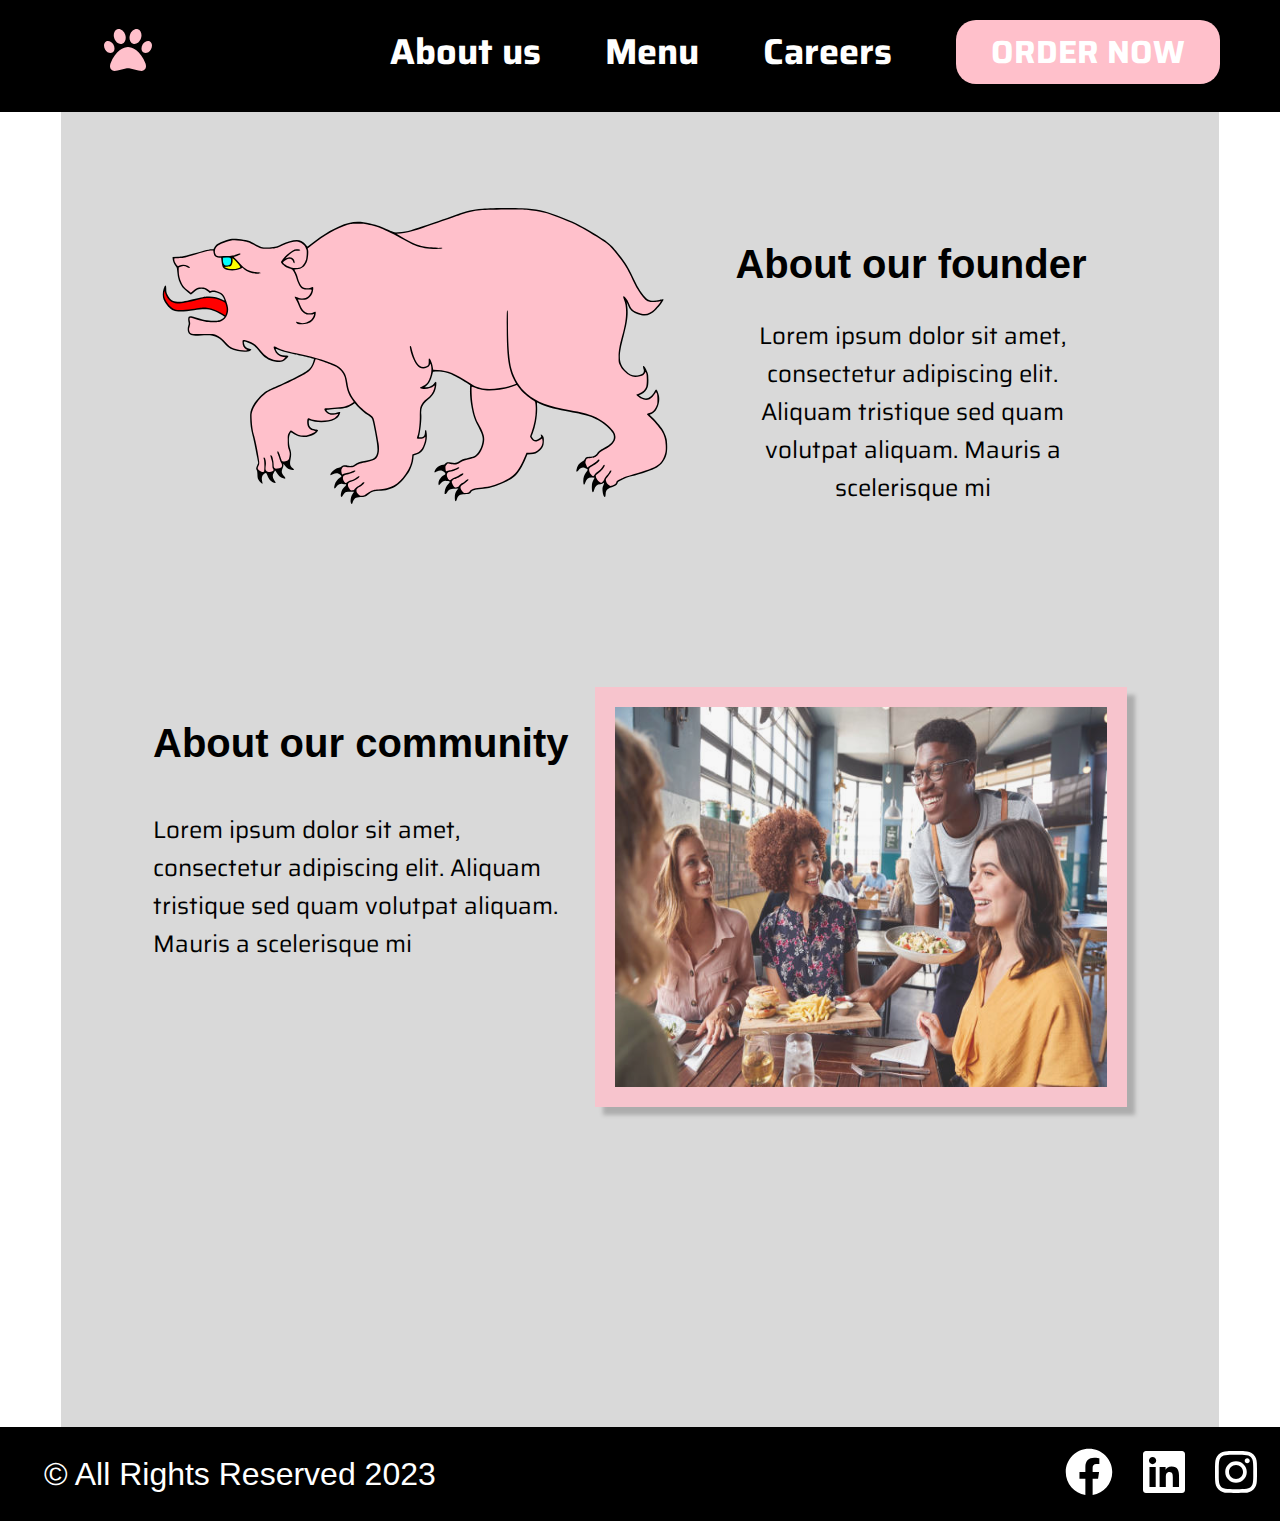
<file: pages/about.html>
<!DOCTYPE html>
<html lang="en">
  <head>
    <meta charset="UTF-8" />
    <meta name="viewport" content="width=device-width, initial-scale=1.0" />
    <meta
      name="author"
      content="Greta Masliukova, Ricardo Vicente, Ilona Liashenko, Ielyzaveta Shabetnyk, Group2"
    />
    <meta name="description" content="The Pink Bear restaurant" />
    <meta
      name="keywords"
      content="Restaurant, Pink Bear, food, food menu, services, website"
    />
    <link rel="stylesheet" href="../css/normalize.css" />
    <link rel="stylesheet" href="../css/styles.css" />
    <link rel="stylesheet" href="../css/about-styles.css" />
    <title>About Us</title>
  </head>
  <body>
    <header>
      <nav id="page-navigation" class="main-nav">
        <ul>
          <li>
            <a href="../index.html"
              ><img
                src="../assets/svg/paw-solid.svg"
                alt="paw-logo"
                class="paw-logo"
            /></a>
          </li>
          <div class="main-nav__flex">
            <li><a href="../pages/about.html" class="f-s36">About us</a></li>
            <li>
              <a href="../pages/menu.html" class="f-s36">Menu</a>
            </li>
            <li>
              <a href="../pages/application.html" class="f-s36">Careers</a>
            </li>
            <li>
              <button class="primary-btn mr-60">
                <a href="../pages/book-table.html" class="caps-text f-s32"
                  >Order now</a
                >
              </button>
            </li>
          </div>
        </ul>
      </nav>
    </header>
    <main class="main-content">
      <section class="founder-section">
        <img
          src="../assets/svg/original.svg"
          alt="pink-bear"
          class="founder-section__img"
        />
        <div class="founder-section__text">
          <h2 class="founder-section__title ff-arial f-s40 fw700 lh-46">
            About our founder
          </h2>
          <p class="founder-section__description ff-saira f-s24 fw400 lh-38">
            Lorem ipsum dolor sit amet, consectetur adipiscing elit. Aliquam
            tristique sed quam volutpat aliquam. Mauris a scelerisque mi
          </p>
        </div>
      </section>
      <section class="community-section">
        <div class="community-section__text">
          <h2 class="community-section__title ff-arial f-s40 fw700 lh-46">
            About our community
          </h2>
          <p class="community-section__description ff-saira f-s24 fw400 lh-38">
            Lorem ipsum dolor sit amet, consectetur adipiscing elit. Aliquam
            tristique sed quam volutpat aliquam. Mauris a scelerisque mi
          </p>
        </div>
        <img
          class="community-section__img img-border"
          src="../assets/img/community.jpg"
          alt="community"
        />
      </section>
    </main>
    <footer id="footer" class="footer">
      <span class="footer__copyright">&#169; All Rights Reserved 2023</span>
      <section class="footer__social-media">
        <a href=""
          ><img
            src="../assets/svg/facebook.svg"
            alt="facebook-icon"
            class="facebook__icon footer__icon"
        /></a>
        <a href=""
          ><img
            src="../assets/svg/linkedin.svg"
            alt="linkedin-icon"
            class="linkedin__icon footer__icon"
        /></a>
        <a href=""
          ><img
            src="../assets/svg/instagram.svg"
            alt="instagram-icon"
            class="instagram__icon footer__icon"
        /></a>
      </section>
    </footer>
  </body>
</html>
</file>
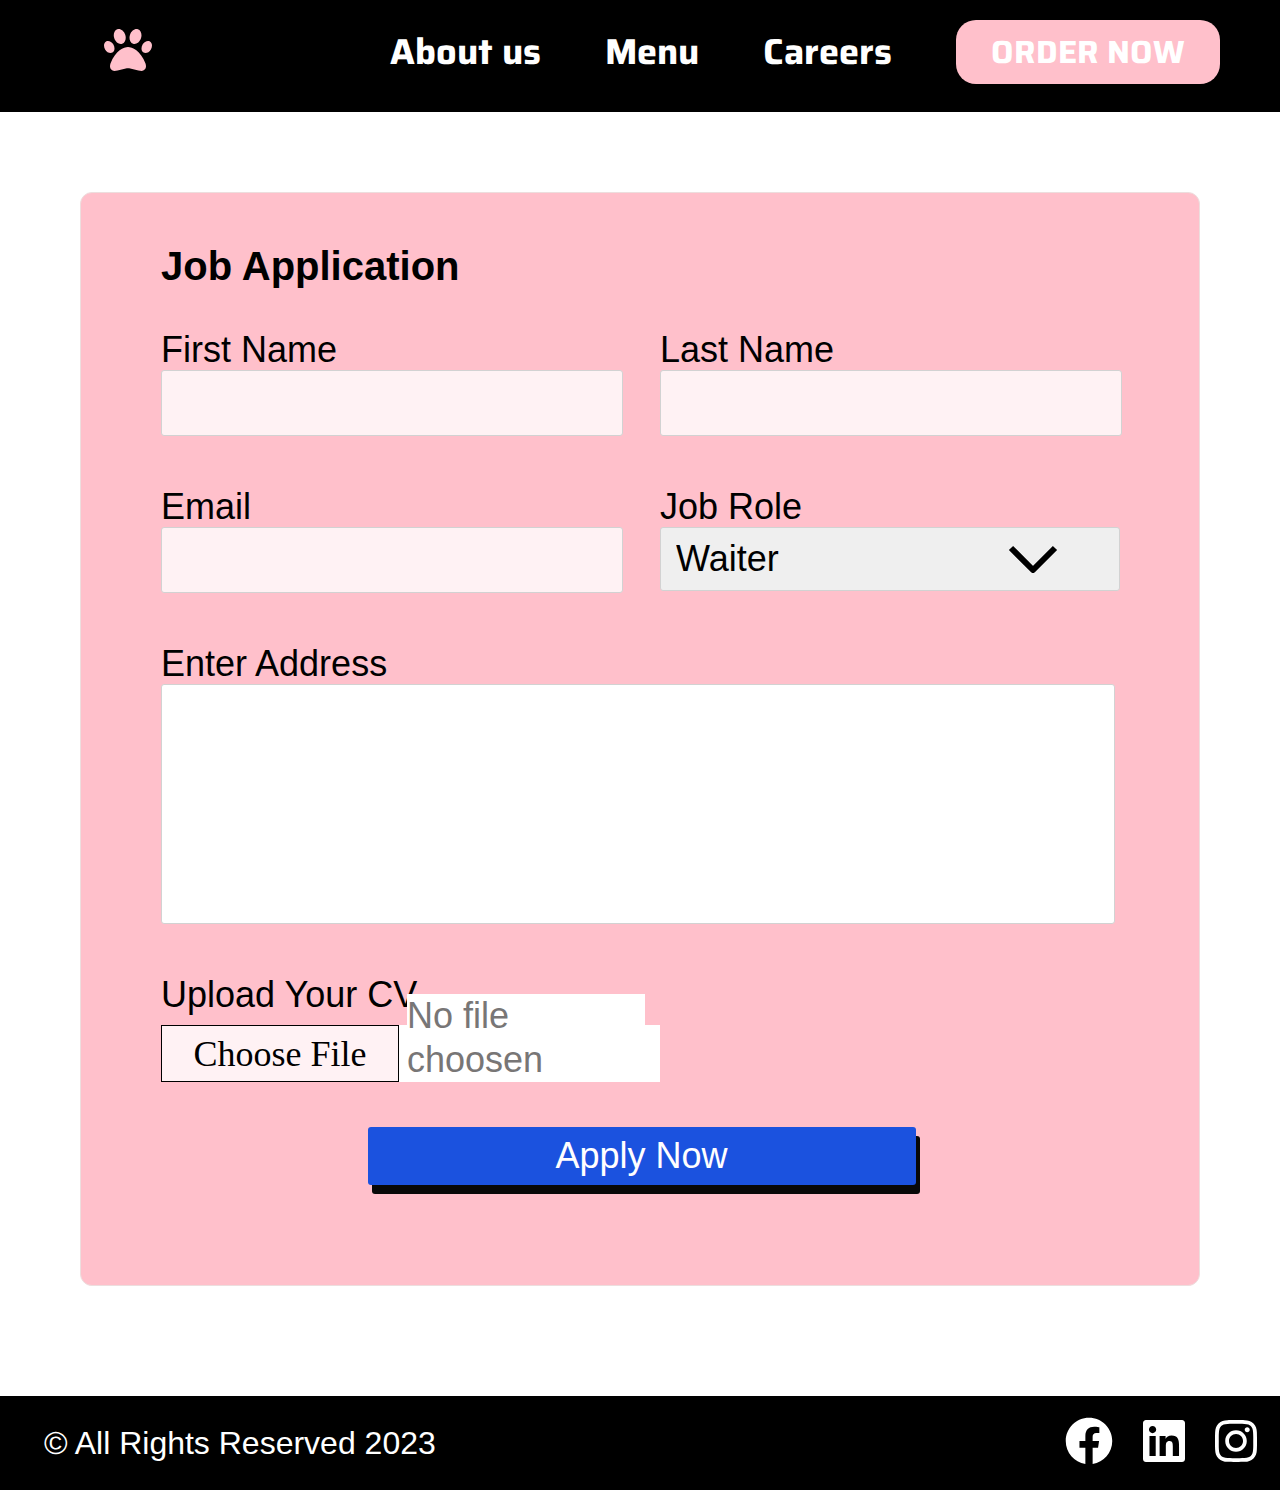
<file: pages/application.html>
<!DOCTYPE html>
<html lang="en">
  <head>
    <meta charset="UTF-8" />
    <meta name="viewport" content="width=device-width, initial-scale=1.0" />
    <title>Careers</title>
    <link rel="stylesheet" href="../css/normalize.css" />
    <link rel="stylesheet" href="../css/styles.css" />
    <link rel="stylesheet" href="../css/application-styles.css" />
  </head>
  <body>
    <nav id="page-navigation" class="main-nav">
      <ul>
        <li>
          <a href="/index.html"
            ><img
              src="../assets/svg/paw-solid.svg"
              alt="paw-logo"
              class="paw-logo"
          /></a>
        </li>
        <div class="main-nav__flex">
          <li><a href="about.html" class="f-s36">About us</a></li>
          <li>
            <a href="menu.html" class="f-s36">Menu</a>
          </li>
          <li>
            <a href="application.html" class="f-s36">Careers</a>
          </li>
          <li>
            <button class="primary-btn mr-60">
              <a href="book-table.html" class="caps-text f-s32">Order now</a>
            </button>
          </li>
        </div>
      </ul>
    </nav>
    <section class="form-container">
      <form
        class="form-applicaion"
        method="GET"
        action="/application-green.html"
      >
        <h3 class="form-application__title ff-arial f-s40 fw700 lh-46">
          Job Application
        </h3>
        <label
          for="firstname"
          class="form-applicaion__labelfirstname ff-arial f-s36 fw400"
          >First Name</label
        >
        <input
          type="text"
          id="firstname"
          name="firstname"
          class="form-applicaion__firstname f-s32"
        />
        <label
          for="lastname"
          class="form-applicaion__labelastname ff-arial f-s36 fw400"
          >Last Name</label
        >
        <input
          type="text"
          id="lastname"
          name="lastname"
          class="form-applicaion__lastname f-s32"
        />
        <label
          for="email"
          class="form-applicaion__labelemail ff-arial f-s36 fw400"
          >Email</label
        >
        <input type="email" id="email" class="form-application__email f-s32" />
        <label
          for="jobrole"
          class="form-applicaion__labeljobrole ff-arial f-s36 fw400"
          >Job Role</label
        >
        <label class="dropicon">
          <select
            name="jobrole"
            id="jobrole"
            class="form-applicaion__jobrole ff-calibri f-s36 fw400"
          >
            <option value="waiter" selected>Waiter</option>
            <option value="manager">Manager</option>
            <option value="cheaf">Cheaf</option>
          </select>
        </label>
        <label
          for="address"
          class="form-applicaion__labeladdress ff-arial f-s36 fw400"
          >Enter Address</label
        >
        <textarea
          name="address"
          id="address"
          class="form-applicaion__address f-s32"
        ></textarea>
        <label
          for="cvfile"
          class="form-applicaion__cvlabel ff-arial f-s36 fw400"
          >Upload Your CV</label
        >
        <div class="form-application__cvfile">
          <input
            type="button"
            id="cvfile"
            name="cvfile"
            value="Choose File"
            class="form-application__cvfile__button fw400 f-s36"
            multiple
          />
          <span class="form-application__cvfiletext ff-calibri f-s36 fw400"
            >No file choosen</span
          >
        </div>
        <a
          href="application-green.html"
          class="form-applicaion__button ff-calibri f-s36 fw400"
          >Apply Now</a
        >
      </form>
    </section>
    <footer id="footer" class="footer">
      <span class="footer__copyright">&#169; All Rights Reserved 2023</span>
      <section class="footer__social-media">
        <a href=""
          ><img
            src="../assets/svg/facebook.svg"
            alt="facebook-icon"
            class="facebook__icon footer__icon"
        /></a>
        <a href=""
          ><img
            src="../assets/svg/linkedin.svg"
            alt="linkedin-icon"
            class="linkedin__icon footer__icon"
        /></a>
        <a href=""
          ><img
            src="../assets/svg/instagram.svg"
            alt="instagram-icon"
            class="instagram__icon footer__icon"
        /></a>
      </section>
    </footer>
  </body>
</html>
</file>
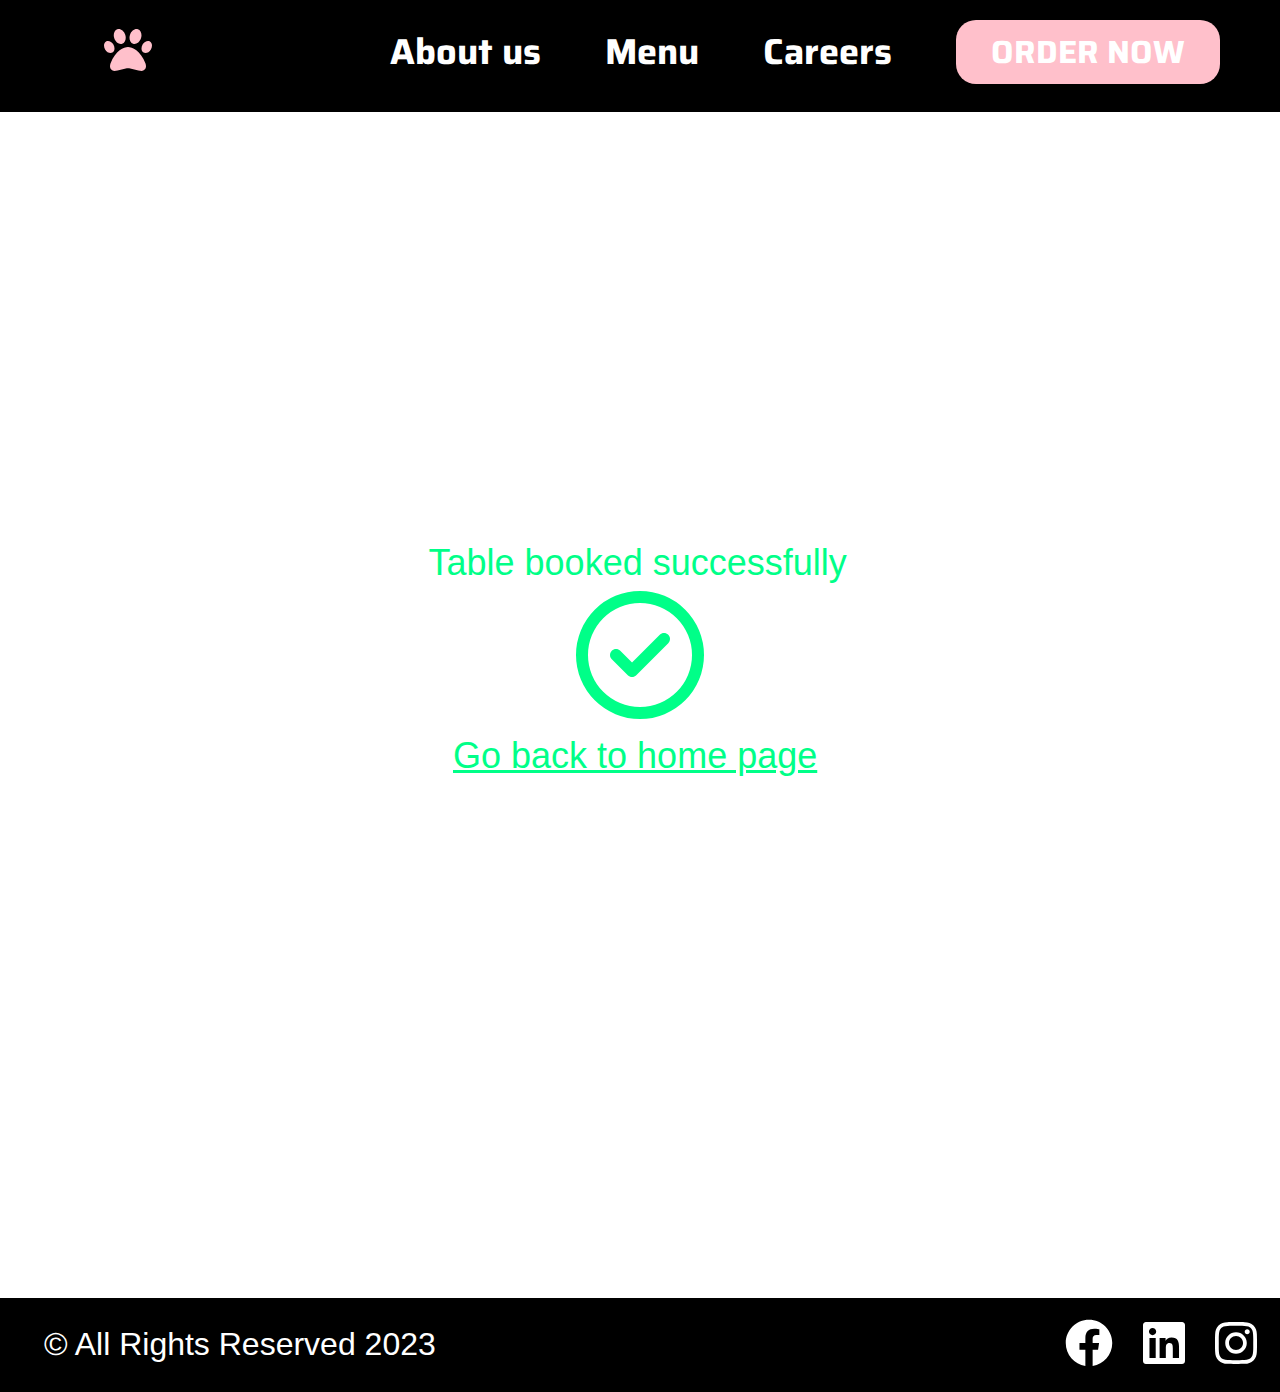
<file: pages/book-table-green.html>
<!DOCTYPE html>
<html lang="en">
  <head>
    <meta charset="UTF-8" />
    <meta name="viewport" content="width=device-width, initial-scale=1.0" />
    <meta
      name="author"
      content="Greta Masliukova, Ricardo Vicente, Ilona Liashenko, Ielyzaveta Shabetnyk, Group2"
    />
    <meta name="description" content="The Pink Bear restaurant" />
    <meta
      name="keywords"
      content="Restaurant, Pink Bear, food, food menu, services, website"
    />
    <link rel="stylesheet" href="../css/normalize.css" />
    <link rel="stylesheet" href="../css/styles.css" />
    <link rel="stylesheet" href="../css/book-table-green.css" />
    <title>Booking is successful</title>
  </head>
  <body>
    <nav id="page-navigation" class="main-nav">
      <ul>
        <li>
          <a href="../index.html"
            ><img
              src="../assets/svg/paw-solid.svg"
              alt="paw-logo"
              class="paw-logo"
          /></a>
        </li>
        <div class="main-nav__flex">
          <li><a href="../pages/about.html" class="f-s36">About us</a></li>
          <li>
            <a href="../pages/menu.html" class="f-s36">Menu</a>
          </li>
          <li>
            <a href="../pages/application.html" class="f-s36">Careers</a>
          </li>
          <li>
            <button class="primary-btn mr-60">
              <a href="../pages/book-table.html" class="caps-text f-s32"
                >Order now</a
              >
            </button>
          </li>
        </div>
      </ul>
    </nav>
    <main class="booking-confirmation">
      <div class="booking-confirmation__content">
        <h2 class="booking-confirmation__title ff-arial f-s36 fw400">
          Table booked successfully
        </h2>
        <img
          class="booking-confirmation__img"
          src="../assets/svg/circle-check-regular.svg"
          alt="tick"
        />
        <a
          class="booking-confirmation__home-link ff-arial f-s36 fw400"
          href="../index.html"
          >Go back to home page</a
        >
      </div>
    </main>
    <footer id="footer" class="footer">
      <span class="footer__copyright">&#169; All Rights Reserved 2023</span>
      <section class="footer__social-media">
        <a href=""
          ><img
            src="../assets/svg/facebook.svg"
            alt="facebook-icon"
            class="facebook__icon footer__icon"
        /></a>
        <a href=""
          ><img
            src="../assets/svg/linkedin.svg"
            alt="linkedin-icon"
            class="linkedin__icon footer__icon"
        /></a>
        <a href=""
          ><img
            src="../assets/svg/instagram.svg"
            alt="instagram-icon"
            class="instagram__icon footer__icon"
        /></a>
      </section>
    </footer>
  </body>
</html>
</file>
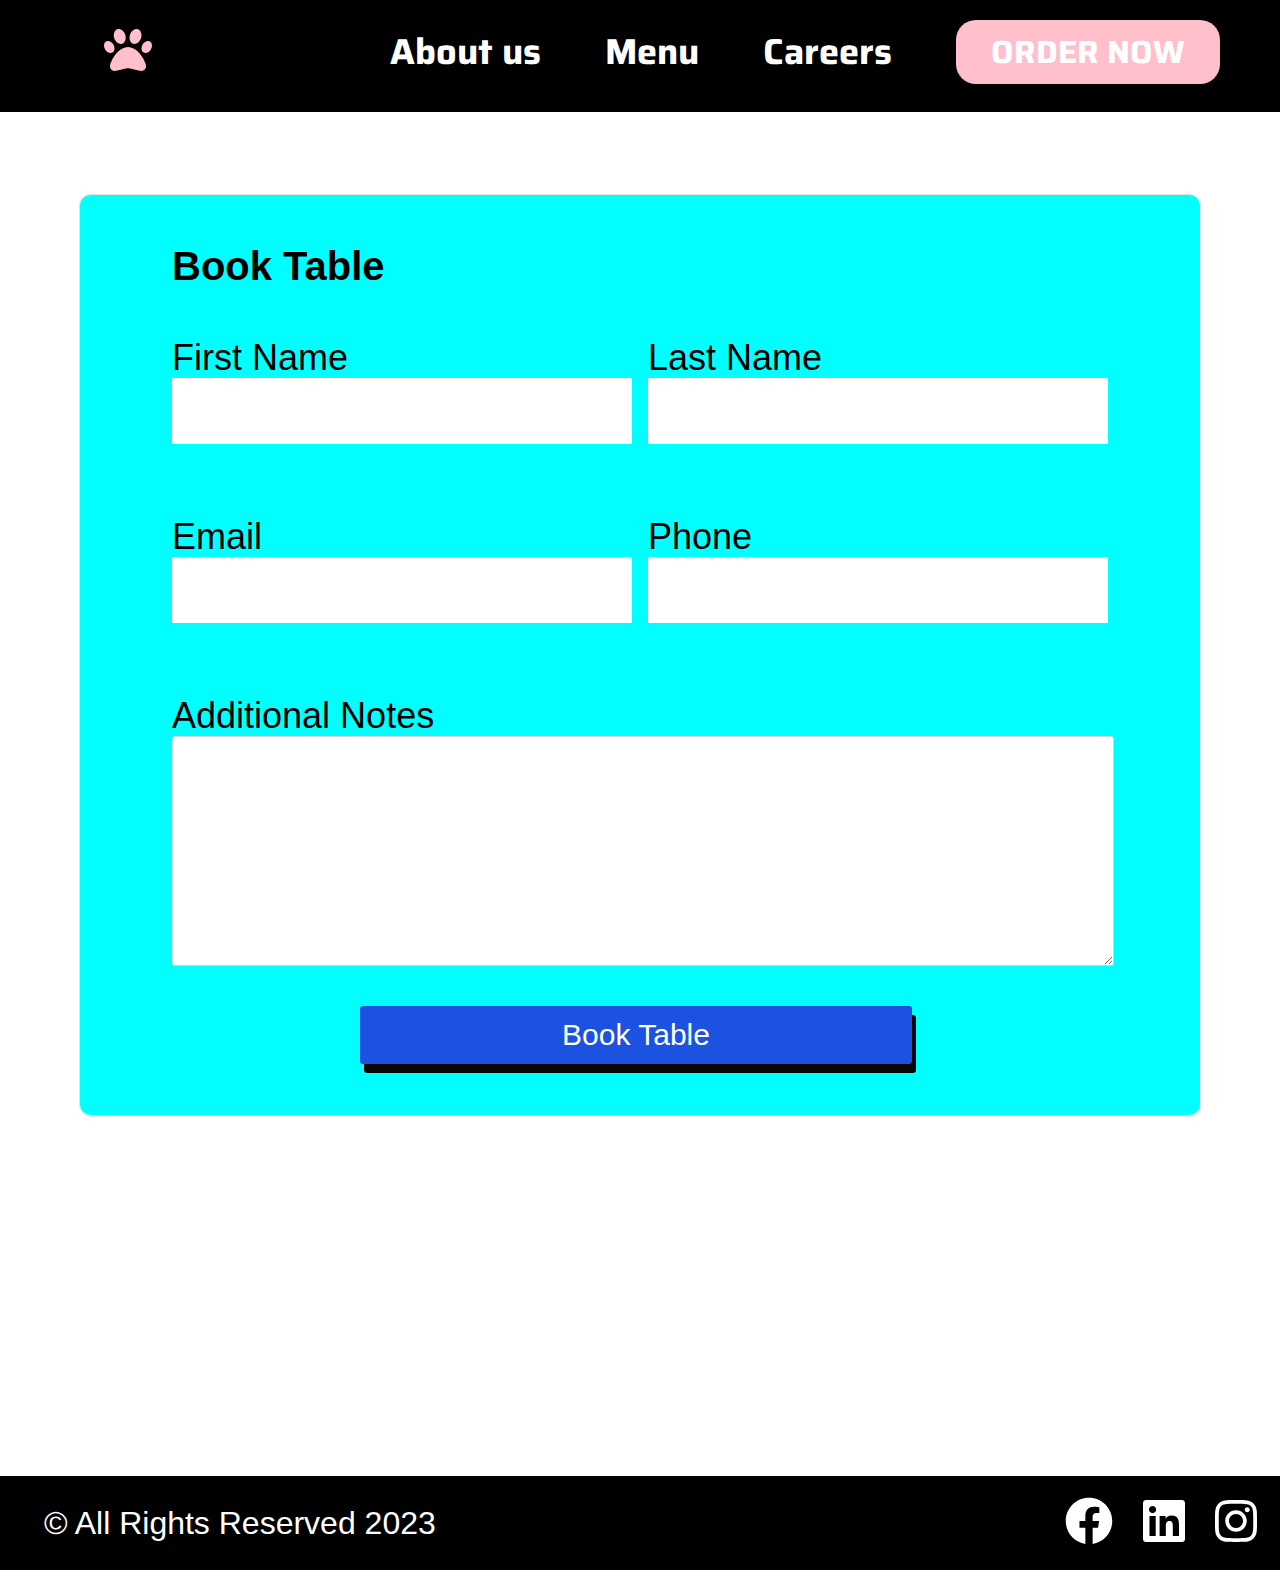
<file: pages/book-table.html>
<!DOCTYPE html>
<html lang="en">
  <head>
    <meta charset="UTF-8" />
    <meta name="viewport" content="width=device-width, initial-scale=1.0" />
    <meta
      name="author"
      content="Greta Masliukova, Ricardo Vicente, Ilona Liashenko, Ielyzaveta Shabetnyk, Group2"
    />
    <meta name="description" content="The Pink Bear restaurant" />
    <meta
      name="keywords"
      content="Restaurant, Pink Bear, food, food menu, services, website"
    />
    <link rel="stylesheet" href="../css/normalize.css" />
    <link rel="stylesheet" href="../css/styles.css" />
    <link rel="stylesheet" href="../css/book-table.css" />
    <title>Book Table</title>
  </head>
  <body>
    <nav id="page-navigation" class="main-nav">
      <ul>
        <li>
          <a href="../index.html"
            ><img
              src="../assets/svg/paw-solid.svg"
              alt="paw-logo"
              class="paw-logo"
          /></a>
        </li>
        <div class="main-nav__flex">
          <li><a href="../pages/about.html" class="f-s36">About us</a></li>
          <li>
            <a href="../pages/menu.html" class="f-s36">Menu</a>
          </li>
          <li>
            <a href="../pages/application.html" class="f-s36">Careers</a>
          </li>
          <li>
            <button class="primary-btn mr-60">
              <a href="../pages/book-table.html" class="caps-text f-s32"
                >Order now</a
              >
            </button>
          </li>
        </div>
      </ul>
    </nav>
    <main>
      <section class="book-table">
        <h1 class="book-table__title ff-arial f-s40 fw700">Book Table</h1>
        <form
          class="book-table__form"
          method="GET"
          action="../pages/book-table-green.html"
        >
          <div class="book-table__grid">
            <label class="ff-arial f-s36 fw400" for="first-name"
              >First Name</label
            >
            <input
              class="book-table__input-firstname f-arial f-s32 fw400"
              type="text"
              name="first-name"
            />
            <label class="ff-arial f-s36 fw400" for="last-name"
              >Last Name</label
            >
            <input
              class="book-table__input-lastname ff-arial f-s32 fw400"
              type="text"
              name="las-name"
            />
            <label class="ff-arial f-s36 fw400" for="email">Email</label>
            <input
              class="book-table__input-email f-arial f-s32 fw400"
              type="email"
              name="email"
              pattern="[a-z0-9._%+-]+@[a-z0-9.-]+\.[a-z]{2,4}$"
            />
            <label class="ff-arial f-s36 fw400" for="phone">Phone</label>
            <input
              class="book-table__input-phone f-arial f-s32 fw400"
              type="tel"
              name="phone"
              pattern="[0-9]{9}"
            />
          </div>
          <div class="book-table__textarea">
            <label class="ff-arial f-s36 fw400" for="text-box"
              >Additional Notes</label
            >
            <textarea
              class="f-arial f-s32 fw400"
              name="notes"
              id="notes"
              cols="30"
              rows="10"
              maxlength="200"
            ></textarea>
          </div>
          <a href="./book-table-green.html"
            ><button
              class="book-table__button ff-calibri f-s30 fw400"
              type="submit"
            >
              Book Table
            </button></a
          >
        </form>
      </section>
    </main>
    <footer id="footer" class="footer">
      <span class="footer__copyright">&#169; All Rights Reserved 2023</span>
      <section class="footer__social-media">
        <a href=""
          ><img
            src="../assets/svg/facebook.svg"
            alt="facebook-icon"
            class="facebook__icon footer__icon"
        /></a>
        <a href=""
          ><img
            src="../assets/svg/linkedin.svg"
            alt="linkedin-icon"
            class="linkedin__icon footer__icon"
        /></a>
        <a href=""
          ><img
            src="../assets/svg/instagram.svg"
            alt="instagram-icon"
            class="instagram__icon footer__icon"
        /></a>
      </section>
    </footer>
  </body>
</html>
</file>
<file: css/styles.css>
/* IMPORTED FONTS */

/* Saira */
@import url("https://fonts.googleapis.com/css2?family=Saira:ital,wght@0,100..900;1,100..900&display=swap");
/* Sigmar One */
@import url("https://fonts.googleapis.com/css2?family=Sigmar+One&display=swap");
/* Italianno */
@import url("https://fonts.googleapis.com/css2?family=Italianno&display=swap");

/* HELPER CLASSES */

/* this needed for the footer to be at the bottom */
body {
  min-height: 100vh;
  display: flex;
  flex-direction: column;
}

.main-content {
  margin-left: auto;
  margin-right: auto;
  padding: 0 32px;
  background-color: #d9d9d9;
}

.primary-btn {
  width: 264px;
  height: 64.26px;
  border-radius: 20px;
  background-color: #ffc0cb;
  font-family: inherit;
  font-weight: inherit;
  border: none;
  transition: 200ms transform ease-in-out, 200ms background-color ease-in;
}

.primary-btn:hover {
  background-color: #b4838b;
}

.primary-btn:active {
  transform: scale(0.9);
  background-color: #903a49;
}

.secondary-btn {
  width: 386px;
  height: 84px;
  background-color: #00ffff;
  box-shadow: 4px 4px 4px #00000040;
  transition: 300ms all ease-in-out;
}

.secondary-btn:hover {
  transform: scale(1.1);
  background-color: #65c260;
  border: 1px solid green;
}

.secondary-btn:active {
  transform: scale(0.9);
  background-color: #357132;
  border: 1px solid rgb(6, 48, 6);
}

/* This can be used for img border styling, overwrite the style in a separate css file if needed */
.img-border {
  border: 20px solid #ffc0cb;
  box-shadow: 8px 8px 4px #00000040;
}

.bl {
  border-left: 4px solid #00ffff;
}

/* paddings/margins */

.pl25 {
  padding-left: 25px;
}

.pl15 {
  padding-left: 15px;
}

.ml-10 {
  margin-left: 10px;
}

.mr-60 {
  margin-right: 60px;
}

.align-center {
  text-align: center;
}
/* text in capslock */
.caps-text {
  text-transform: uppercase;
}

/* fonts */
.ff-saira {
  font-family: "Saira", sans-serif;
}

.ff-italliano {
  font-family: "Italianno", cursive;
}

.ff-calibri {
  font-family: Calibri, sans-serif;
}

.ff-arial {
  font-family: Arial, Helvetica, sans-serif;
}

.fs-italic {
  font-style: italic;
}

.f-s24 {
  font-size: 24px;
}

.f-s30 {
  font-size: 30px;
}

.f-s32 {
  font-size: 32px;
}
.f-s36 {
  font-size: 36px;
}

.f-s40 {
  font-size: 40px;
}

.f-s64 {
  font-size: 64px;
}

.fw400 {
  font-weight: 400;
}
.fw700 {
  font-weight: 700;
}

.lh-15 {
  line-height: 1.5;
}

.lh-38 {
  line-height: 38px;
}

.lh-46 {
  line-height: 46px;
}

/* NAV BAR */

.main-nav {
  background-color: black;
  position: fixed;
  z-index: 2;
  width: 100%;
  height: 112px;
}

.paw-logo {
  padding-left: 64px;
  display: none;
}

.main-nav ul {
  margin-top: 0;
  margin-bottom: 0;
  list-style: none;
  display: flex;
  justify-content: space-between;
  align-items: center;
  padding-top: 20px;
  padding-bottom: 39px;
}
.main-nav__flex {
  display: flex;
  justify-content: flex-end;
  gap: 64px;
  align-items: center;
}

.main-nav li {
  font-family: "Saira", sans-serif;
  font-weight: 700;
}

.main-nav a,
.secondary-btn a {
  text-decoration: none;
  color: white;
  cursor: pointer;
}

.main-nav li:hover {
  transform: scale(1.2);
}

/* HOME PAGE */

.header {
  background-color: black;
  height: 530px;
  padding-top: 112px;
  display: flex;
  justify-content: center;
  align-items: center;
  z-index: 1;
}
.header h1 {
  font-family: "Sigmar One", sans-serif;
  font-size: 64px;
  font-weight: 400;
  color: #ffc0cb;
  width: 573px;
  text-align: center;
  line-height: 1.6;
}

.header__img {
  width: 524px;
  height: 296.2px;
  margin-left: 8px;
}

/* HOME PAGE  MAIN */
.home-page {
  display: flex;
  justify-content: center;
  align-items: center;
  min-height: 1144px;
}
.home-page__img {
  width: 558px;
  height: 429.5px;
  opacity: 80%;
  margin-right: 82px;
}

.home-page__text-button {
  width: 450px;
}

/* Fixed Phone */
.fixed-phone {
  position: fixed;
  width: 25px;
  height: 100px;
  border: 1px solid #ffffff;
  border-radius: 50px 0 0 50px;
  -webkit-border-radius: 50px 0 0 50px;
  -moz-border-radius: 50px 0 0 50px;
  background-color: #d9d9d9;
  bottom: 160px;
  right: 0;
  transition: width 0.3s;
}
.fixed-phone:hover .fixed-phone__img {
  opacity: 1;
}
.fixed-phone:hover .fa-angles-left {
  opacity: 0;
}
.fa-angles-left {
  position: absolute;
  color: #00ff00;
  top: calc(50% - 10px);
  left: 7px;
  animation: arrowMove 2s infinite;
  -webkit-animation: arrowMove 2s infinite;
  -moz-animation: arrowMove 2s infinite;
}
.fixed-phone:hover {
  width: 180px;
  transition: width 0.5s ease;
}
.fixed-phone__img {
  opacity: 0;
  cursor: pointer;
  position: absolute;
  z-index: 1;
  top: calc(50% - 41px);
  left: 10px;
  animation: phoneBounce 2s infinite;
  -webkit-animation: phoneBounce 2s infinite;
  -moz-animation: phoneBounce 2s infinite;
}

@keyframes phoneBounce {
  0%,
  20%,
  50%,
  80%,
  100% {
    transform: translateY(0);
  }
  40% {
    transform: translateY(-7px);
  }
  60% {
    transform: translateY(-5px);
  }
}
@-webkit-keyframes phoneBounce {
  0%, 20%, 50%, 80%, 100% {
    -webkit-transform: translateY(0);
  }
  40% {
    -webkit-transform: translateY(-7px);
  }
  60% {
    -webkit-transform: translateY(-5px);
  }
}

@-moz-keyframes phoneBounce {
  0%, 20%, 50%, 80%, 100% {
    -moz-transform: translateY(0);
  }
  40% {
    -moz-transform: translateY(-7px);
  }
  60% {
    -moz-transform: translateY(-5px);
  }
}

@keyframes arrowMove {
  0%, 100% {
    transform: translateX(0);
  }
  50% {
    transform: translateX(-5px);
  }
}
@-webkit-keyframes arrowMove {
  0%, 100% {
    -webkit-transform: translateX(0);
  }
  50% {
    -webkit-transform: translateX(-5px);
  }
}

@-moz-keyframes arrowMove {
  0%, 100% {
    -moz-transform: translateX(0);
  }
  50% {
    -moz-transform: translateX(-5px);
  }
}


/* FOOTER */
.footer {
  height: 94px;
  background-color: black;
  color: white;
  width: 100%;
  display: flex;
  justify-content: space-between;
  align-items: center;
  margin-top: auto;
}
.footer__copyright {
  font-family: Calibri, sans-serif;
  font-size: 32px;
  padding-left: 44px;
}
.footer__social-media .linkedin__icon {
  padding: 0 26px;
}
.footer__social-media .instagram__icon {
  padding-right: 23px;
}
.footer__icon {
  transition: 200ms transform ease-in-out;
}
.footer__icon:hover {
  transform: scale(1.3);
}
</file>
<file: css/about-styles.css>
.paw-logo {
  display: inline-block;
}

.main-content {
  padding: 208px 92px 320px;
}

.founder-section {
  display: flex;
  flex-flow: row;
}

.founder-section__text {
  margin-left: 57px;
  text-align: center;
}

.founder-section__title {
  width: 354px;
  height: 43px;
}

.founder-section__description {
  width: 357px;
  height: 117px;
}

.founder-section__img {
  width: 524px;
  height: 296px;
}

.community-section {
  display: flex;
  flex-flow: row;
  padding-top: 183px;
}

.community-section__title {
  height: 58px;
  text-align: left;
  padding-right: 3px;
}

.community-section__description {
  width: 414px;
  height: 148px;
  text-align: left;
  margin-right: 28px;
}

.community-section__img {
  width: 492px;
  height: 380px;
  opacity: 0.8;
}
</file>
<file: css/application-styles.css>
.paw-logo {
  display: inline-block;
}

body {
  align-items: center;
}

/* INPUTS AND LABELS STYLES START */
input {
  width:460px;
  height: 64px;
  border: 1px solid #D2D2D2;
  border-radius: 3px;
  padding: 0;
  margin-bottom: 50px;
}

input:invalid {
  border: 2px solid red;
}


label {
  line-height: 41px;
}

/* INPUTS AND LABELS STYLES END */

.form-container {
  width:1120px;
  height: 1012px;
  margin: 192px 0;
}

.form-applicaion {
  background: #FFC0CB;
  border: 1px solid #EDDEDE;
  border-radius: 12px; 
  padding: 50px 80px 100px 80px;   
  display: grid;
  grid-template-columns: repeat(2, auto);
  grid-template-rows: auto;
  grid-template-areas: 'title title'
                        'labelfirst labelast'
                        'firstName lastname'
                        'labelemail labeljobrole'
                        'email jobrole'
                        'labeladdress .'
                        'address address'
                        'cvlabel .'
                        'cv . '
                        'sendForm sendForm';

}

.form-application__title {
  grid-area: title;
  margin: 0 0 40px 0;
}

.form-applicaion__labelfirstname {
  grid-area: labelfirst;
}

.form-applicaion__firstname {
  grid-area: firstName;
}

.form-applicaion__labelastname {
  grid-area: labelast;
}

.form-applicaion__lastname {
  grid-area: lastname;
}

.form-applicaion__labelemail{
 grid-area: labelemail; 
}

.form-applicaion__email {
  grid-area: email;
}

input,textarea:focus {
  background-color: #fff2f4;
}

/* JOB STYLE START */

/* SELECT ELEMENT*/

.form-applicaion__labeljobrole {
  grid-area: labeljobrole;
}

.form-applicaion__jobrole {
  grid-area: jobrole;
  width: 460px;
  height: 64px;
  padding: 0 15px;
  border-radius: 3px;   
  border: 1px solid #D2D2D2; 
  appearance: none;
  line-height: 44px;
  background-image: url(/assets/svg/arrow-down.svg);
  background-repeat: no-repeat;
  background-position: 85% center;
}

/* JOB STYLES END  */

/*TEXTAREA STYLE*/
.form-applicaion__labeladdress {
  grid-area: labeladdress;
}

.form-applicaion__address {
  grid-area: address;
  width: 936px; 
  height: 222px; 
  border-radius: 3px;
  border: 1px solid #D2D2D2;
  padding: 8px; 
  resize: none;
  margin-bottom: 50px;
}


/* text area style end */

/* CV STYLES START */
.form-applicaion__cvlabel {
  grid-area: cvlabel;
  margin-bottom: 10px;
}

.form-application__cvfile {
  grid-area: cv;
  display: flex;
  align-items: flex-end;
  width: 484px;
  height: 57px;   
  background: rgba(255, 255, 255, 1);
  padding-right: 15px;
  gap: 8px;
  margin-bottom: 45px;
}

.form-application__cvfile__button {
  height: inherit;
  width: 248px;
  border: 0.5px solid rgba(0, 0, 0, 1);
  font-family: Inter;
  line-height: 44px;
  border-radius: 0;
  margin: 0;
}

.form-application__cvfiletext {
  line-height: 44px;
  color: rgba(120, 118, 118, 1);
  background: rgba(255, 255, 255, 1);
}

/*  CV STYLES END */

/* BUTTON FOR SUBMITING THE FORM STYLES START  */
.form-applicaion__button {
  grid-area: sendForm;
  width: 548px;
  height: 58px;
  justify-self: center;
  line-height: 44px;
  background-color:rgba(27, 82, 223, 1);
  color:rgba(255, 254, 254, 1);
  border: none;
  border-radius: 3px;
  cursor: pointer;
  box-shadow: 4px 9px #080808;
  text-decoration: none;
  display: flex;
  justify-content: center;
  align-items: center;
}

.form-applicaion__button:hover {background-color: #32527B}

.form-applicaion__button:active {
  box-shadow: 4px 4px 6px rgba(14, 13, 13, 30);
  transform: translateY(4px);
}

/* BUTTON FOR SUBMITING THE FORM STYLES END */
</file>
<file: css/book-table-green.css>
.paw-logo {
  display: inline-block;
}

.booking-confirmation__img {
  width: 128px;
}

.booking-confirmation__content {
  display: flex;
  flex-direction: column;
  align-items: center;
  gap: 16px;
  margin: 512px auto 526px;
}

.booking-confirmation__title {
  width: 423px;
  height: 33px;
  color: #00ff88;
  margin-bottom: 0px; /* It was giving 16px mb by default, don't know why */
}

.booking-confirmation__home-link {
  width: 374px;
  height: 37px;
  line-height: 41px;
  color: #00ff88;
  text-decoration: underline;
}
</file>
<file: css/book-table.css>
.paw-logo {
  display: inline-block;
}

.book-table {
  width: 1120px;
  height: 920px;
  margin: 194px auto 360px;
  background-color: #00ffff;
  border: 1px solid #eddede;
  border-radius: 12px;
}

.book-table:hover {
  transform: scale(1.01);
  box-shadow: 1px 1px #eddede;
}

.book-table__grid {
  display: grid;
  grid-template-columns: repeat(2, 460px);
  grid-template-rows: repeat(4, 1fr);
  column-gap: 16px;
  padding-left: 92px;
}

.book-table__title {
  width: 500px;
  margin: 48px 528px 0px 92px;
}

.book-table__input-firstname {
  grid-area: 2 / 1 / 2 / 1;
}

.book-table__input-email {
  grid-area: 4 / 1 / 4 / 1;
}

label {
  margin-top: 48px;
}

input {
  border: none;
  height: 64px;
  color: rgb(76, 75, 75);
}

input:invalid {
  border: 2px solid red;
}

input:focus,
textarea:focus {
  background-color: #fff2f4;
}

.book-table__textarea {
  display: flex;
  flex-direction: column;
  padding-left: 92px;
}

.book-table__textarea textarea {
  width: 936px;
  height: 224px;
  border-radius: 3px;
  border: 1px solid #d2d2d2;
}

.book-table__button {
  width: 552px;
  height: 58px;
  line-height: 44px;
  background-color: rgba(27, 82, 223, 1);
  color: rgba(255, 254, 254, 1);
  border: none;
  border-radius: 3px;
  cursor: pointer;
  box-shadow: 4px 9px #080808;
  margin: 40px 280px 114px;
}

.book-table__button:hover {
  background-color: #32527b;
}

.book-table__button:active {
  box-shadow: 4px 4px 6px rgba(14, 13, 13, 30);
  transform: translateY(4px);
}
</file>
